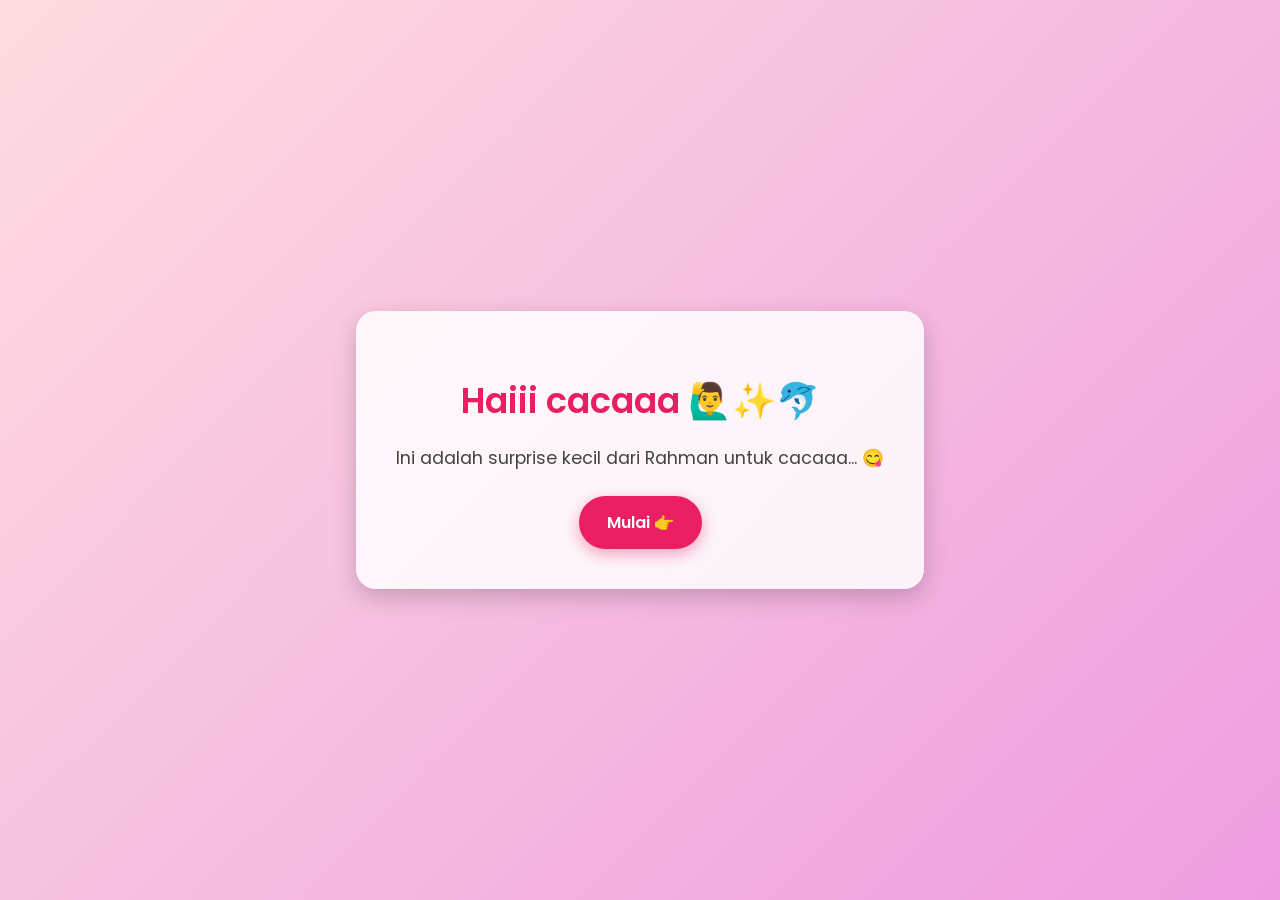
<file: index.html>
<!DOCTYPE html>
<html lang="id">
<head>
  <meta charset="UTF-8">
  <meta name="viewport" content="width=device-width, initial-scale=1.0">
  <title>Buat Cacaaa 🌸</title>
  <link href="https://fonts.googleapis.com/css2?family=Poppins:wght@400;600&display=swap" rel="stylesheet">
  <style>
    body.intro {
      margin: 0;
      padding: 0;
      font-family: 'Poppins', sans-serif;
      display: flex;
      justify-content: center;
      align-items: center;
      min-height: 100vh;
      text-align: center;
      background: linear-gradient(135deg, #ffdde1, #ee9cdf);
      overflow: hidden;
    }

    .container {
      background: rgba(255, 255, 255, 0.85);
      padding: 40px;
      border-radius: 20px;
      box-shadow: 0 8px 25px rgba(0,0,0,0.2);
      animation: fadeIn 1.2s ease;
      max-width: 90%;
    }

    .title {
      font-size: 2.2rem;
      font-weight: 600;
      color: #e91e63;
      margin-bottom: 15px;
      animation: popIn 1s ease;
    }

    .subtitle {
      font-size: 1.1rem;
      color: #444;
      margin-bottom: 25px;
      animation: fadeIn 2s ease;
    }

    .btn {
      display: inline-block;
      padding: 14px 28px;
      background: #e91e63;
      color: #fff;
      text-decoration: none;
      font-weight: 600;
      border-radius: 30px;
      transition: 0.3s ease;
      box-shadow: 0 5px 15px rgba(233,30,99,0.4);
      animation: bounce 2s infinite;
    }

    .btn:hover {
      background: #c2185b;
      transform: scale(1.05);
      box-shadow: 0 8px 20px rgba(233,30,99,0.6);
    }

    /* Animasi */
    @keyframes fadeIn {
      from { opacity: 0; transform: translateY(30px); }
      to { opacity: 1; transform: translateY(0); }
    }

    @keyframes popIn {
      0% { transform: scale(0.7); opacity: 0; }
      100% { transform: scale(1); opacity: 1; }
    }

    @keyframes bounce {
      0%, 100% { transform: translateY(0); }
      50% { transform: translateY(-6px); }
    }
  </style>
</head>
<body class="intro">
  <div class="container">
    <h1 class="title">Haiii cacaaa 🙋‍♂️✨🐬</h1>
    <p class="subtitle">Ini adalah surprise kecil dari Rahman untuk cacaaa... 😋</p>
    <a href="intro1.html" class="btn">Mulai 👉</a>
  </div>
</body>
</html>
</file>
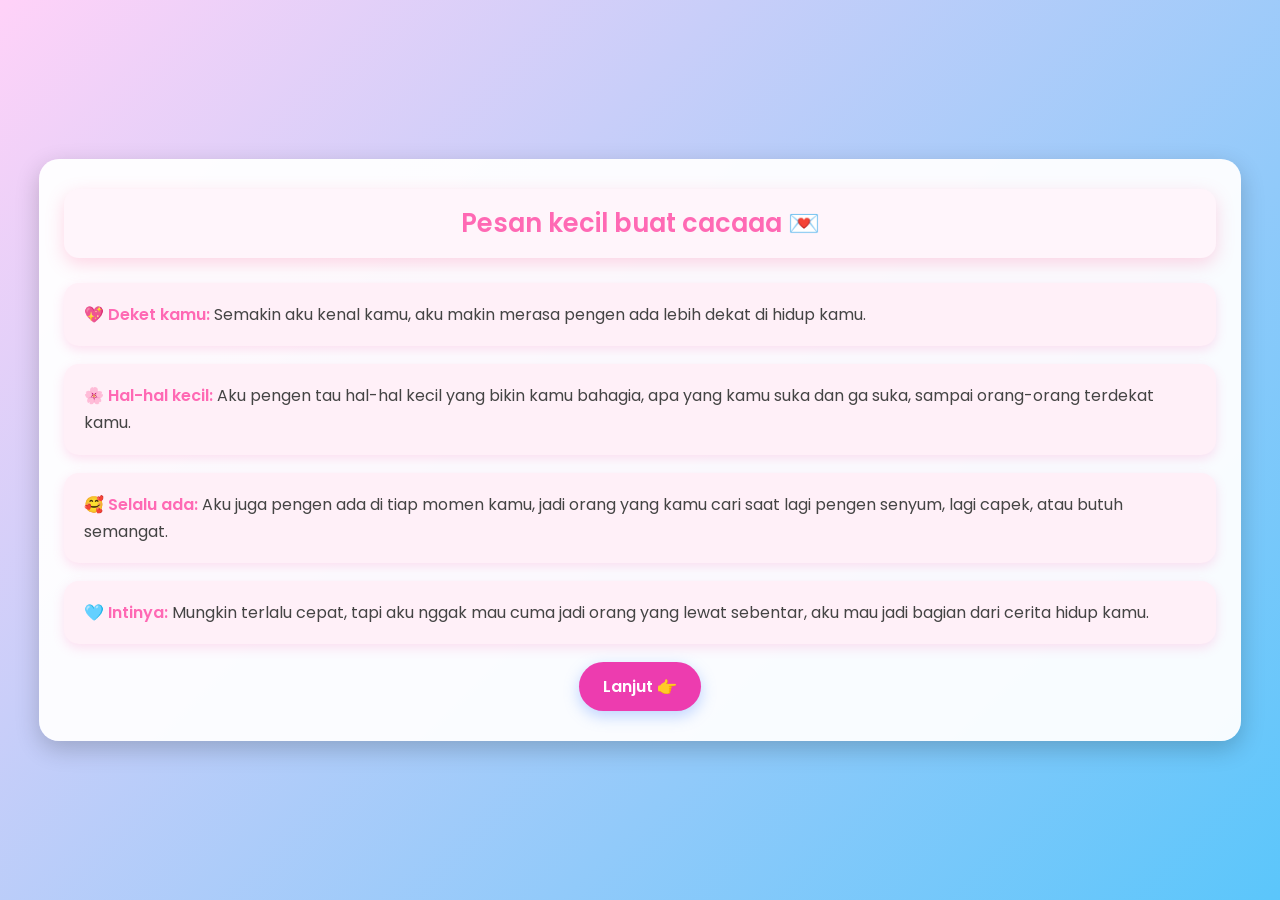
<file: intro1.html>
<!DOCTYPE html>
<html lang="id">
<head>
<meta charset="UTF-8">
<meta name="viewport" content="width=device-width, initial-scale=1.0">
<title>Pesan Kecil 1 💌</title>
<link href="https://fonts.googleapis.com/css2?family=Poppins:wght@400;600&display=swap" rel="stylesheet">
<style>
body.intro1 {
  margin: 0;
  padding: 0;
  font-family: 'Poppins', sans-serif;
  display: flex;
  justify-content: center;
  align-items: center;
  min-height: 100vh;
  background: linear-gradient(135deg, #ffd2f8, #5bc6fb);
}

.container {
  max-width: 90%;
  text-align: center;
  padding: 30px 25px;
  border-radius: 20px;
  background: rgba(255, 255, 255, 0.95);
  box-shadow: 0 8px 25px rgba(0,0,0,0.2);
}

/* Title box */
.title-box {
  background: #fff5fb;
  padding: 15px 20px;
  border-radius: 15px;
  margin-bottom: 25px;
  box-shadow: 0 6px 18px rgba(255, 97, 150, 0.25);
  animation: popUp 0.6s ease;
}
.title {
  font-size: 1.6rem;
  color: #ff69b4;
  margin: 0;
  font-weight: 600;
}

/* Story card */
.story-card {
  background: #fff0f8;
  padding: 18px 20px;
  border-radius: 15px;
  margin-bottom: 18px;
  text-align: left;
  box-shadow: 0 4px 12px rgba(255, 105, 180, 0.2);
  line-height: 1.7;
  font-size: 1rem;
  color: #444;
  opacity: 0;
  transform: scale(0.8);
  animation: popCard 0.6s forwards;
}

/* Animasi delay tiap card */
.card1 { animation-delay: 0.3s; }
.card2 { animation-delay: 0.8s; }
.card3 { animation-delay: 1.3s; }
.card4 { animation-delay: 1.8s; }

.story-card span.highlight {
  color: #ff69b4;
  font-weight: 600;
}

/* Button */
.btn {
  display: inline-block;
  padding: 12px 24px;
  background: #ed3caf;
  color: #fff;
  text-decoration: none;
  font-weight: 600;
  border-radius: 30px;
  transition: 0.3s ease;
  box-shadow: 0 5px 15px rgba(97, 150, 255, 0.4);
}
.btn:hover {
  background: #ff00a6;
  transform: scale(1.05);
  box-shadow: 0 8px 20px rgba(254, 101, 234, 0.6);
}

/* Animations */
@keyframes popUp {
  0% { transform: scale(0.7); opacity: 0; }
  70% { transform: scale(1.1); opacity: 1; }
  100% { transform: scale(1); }
}
@keyframes popCard {
  0% { opacity: 0; transform: scale(0.8) translateY(20px); }
  70% { opacity: 1; transform: scale(1.1) translateY(0); }
  100% { opacity: 1; transform: scale(1) translateY(0); }
}
</style>
</head>
<body class="intro1">
  <div class="container">
    <div class="title-box">
      <h1 class="title">Pesan kecil buat cacaaa 💌</h1>
    </div>

    <div class="story-card card1"><span class="highlight">💖 Deket kamu:</span> Semakin aku kenal kamu, aku makin merasa pengen ada lebih dekat di hidup kamu.</div>
    <div class="story-card card2"><span class="highlight">🌸 Hal-hal kecil:</span> Aku pengen tau hal-hal kecil yang bikin kamu bahagia, apa yang kamu suka dan ga suka, sampai orang-orang terdekat kamu.</div>
    <div class="story-card card3"><span class="highlight">🥰 Selalu ada:</span> Aku juga pengen ada di tiap momen kamu, jadi orang yang kamu cari saat lagi pengen senyum, lagi capek, atau butuh semangat.</div>
    <div class="story-card card4"><span class="highlight">🩵 Intinya:</span> Mungkin terlalu cepat, tapi aku nggak mau cuma jadi orang yang lewat sebentar, aku mau jadi bagian dari cerita hidup kamu.</div>

    <a href="intro2.html" class="btn">Lanjut 👉</a>
  </div>
</body>
</html>
</file>
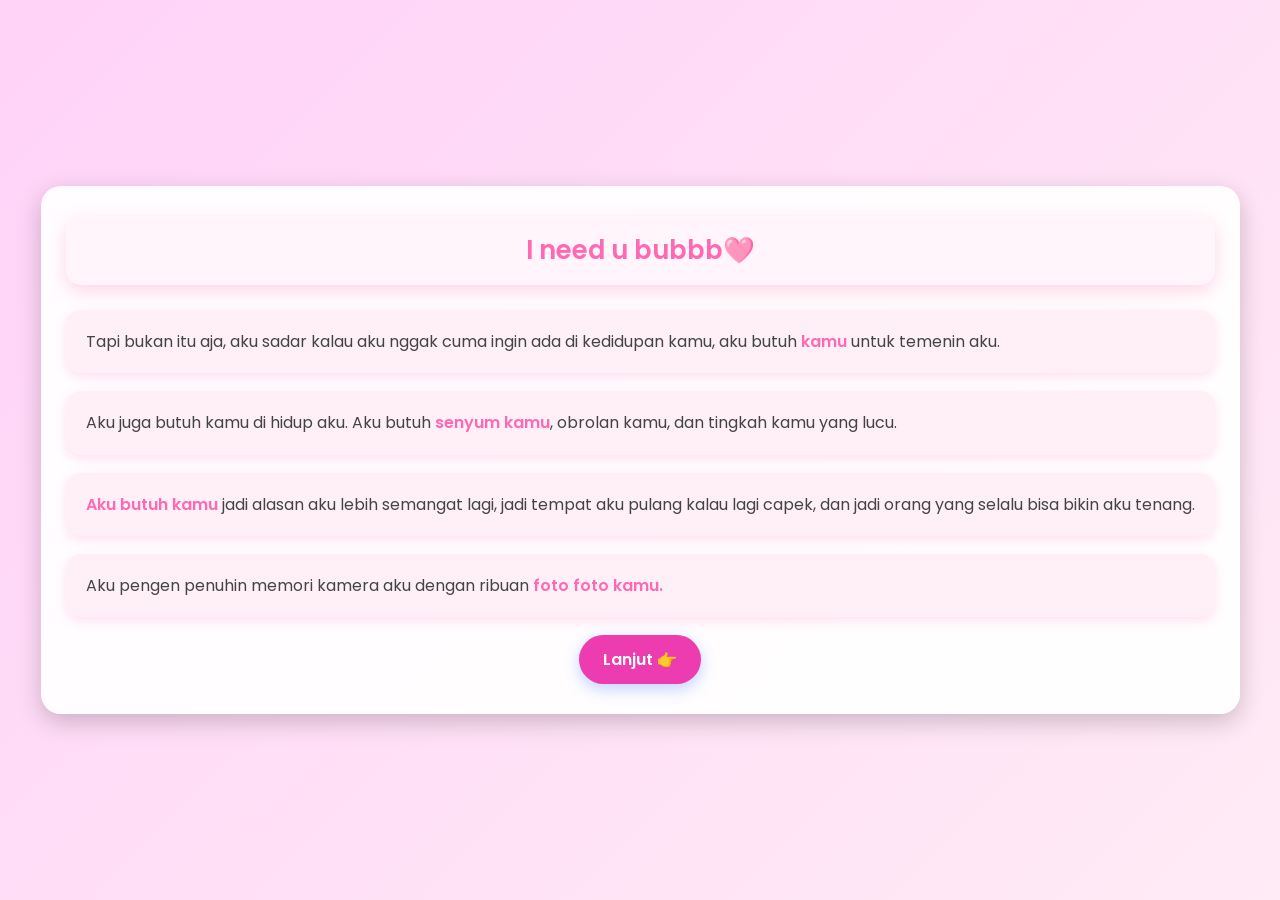
<file: intro2.html>
<!DOCTYPE html>
<html lang="id">
<head>
<meta charset="UTF-8">
<meta name="viewport" content="width=device-width, initial-scale=1.0">
<title>Pesan Kecil 2 💌</title>
<link href="https://fonts.googleapis.com/css2?family=Poppins:wght@400;600&display=swap" rel="stylesheet">
<style>
body.intro1 {
  margin: 0;
  padding: 0;
  font-family: 'Poppins', sans-serif;
  display: flex;
  justify-content: center;
  align-items: center;
  min-height: 100vh;
  background: linear-gradient(135deg, #ffd2f8, #ffebf5);
  overflow: hidden;
}

.container {
  max-width: 90%;
  text-align: center;
  padding: 30px 25px;
  border-radius: 20px;
  background: rgba(255, 255, 255, 0.95);
  box-shadow: 0 8px 25px rgba(0,0,0,0.2);
}

/* Title box */
.title-box {
  background: hsl(324, 100%, 98%);
  padding: 15px 20px;
  border-radius: 15px;
  margin-bottom: 25px;
  box-shadow: 0 6px 18px rgba(255, 97, 150, 0.25);
  animation: popUp 0.6s ease;
}
.title {
  font-size: 1.6rem;
  font-weight: 600;
  color: #ff69b4;
  margin: 0;
}

/* Story cards */
.story-card {
  background: #fff0f8;
  padding: 18px 20px;
  border-radius: 15px;
  margin-bottom: 18px;
  text-align: left;
  box-shadow: 0 4px 12px rgba(255, 105, 180, 0.2);
  line-height: 1.7;
  font-size: 1rem;
  color: #444;
  opacity: 0;
  transform: scale(0.8);
  animation: popCard 0.6s forwards;
}

.card1 { animation-delay: 0.3s; }
.card2 { animation-delay: 0.8s; }
.card3 { animation-delay: 1.3s; }
.card4 { animation-delay: 1.8s; }

.story-card span.highlight {
  color: #ff69b4;
  font-weight: 600;
}

/* Button */
.btn {
  display: inline-block;
  padding: 12px 24px;
  background: #ed3caf;
  color: #fff;
  text-decoration: none;
  font-weight: 600;
  border-radius: 30px;
  transition: 0.3s ease;
  box-shadow: 0 5px 15px rgba(97, 150, 255, 0.4);
}
.btn:hover {
  background: #ff00a6;
  transform: scale(1.05);
  box-shadow: 0 8px 20px rgba(254, 101, 234, 0.6);
}

/* Animations */
@keyframes popUp {
  0% { transform: scale(0.7); opacity: 0; }
  70% { transform: scale(1.1); opacity: 1; }
  100% { transform: scale(1); }
}
@keyframes popCard {
  0% { opacity: 0; transform: scale(0.8) translateY(20px); }
  70% { opacity: 1; transform: scale(1.1) translateY(0); }
  100% { opacity: 1; transform: scale(1) translateY(0); }
}
</style>
</head>
<body class="intro1">
<div class="container">
  <div class="title-box">
    <h1 class="title">I need u bubbb🩷</h1>
  </div>

  <div class="story-card card1">
    Tapi bukan itu aja, aku sadar kalau aku nggak cuma ingin ada di kedidupan kamu, aku butuh <span class="highlight">kamu</span> untuk temenin aku.
  </div>
  <div class="story-card card2">
    Aku juga butuh kamu di hidup aku. Aku butuh <span class="highlight">senyum kamu</span>, obrolan kamu, dan tingkah kamu yang lucu.
  </div>
  <div class="story-card card3">
    <span class="highlight">Aku butuh kamu</span> jadi alasan aku lebih semangat lagi, jadi tempat aku pulang kalau lagi capek, dan jadi orang yang selalu bisa bikin aku tenang.
  </div>
    <div class="story-card card4">
    Aku pengen penuhin memori kamera aku dengan ribuan <span class="highlight"> foto foto kamu.</span>
  </div>

  <a href="intro3.html" class="btn">Lanjut 👉</a>
</div>
</body>
</html>
</file>
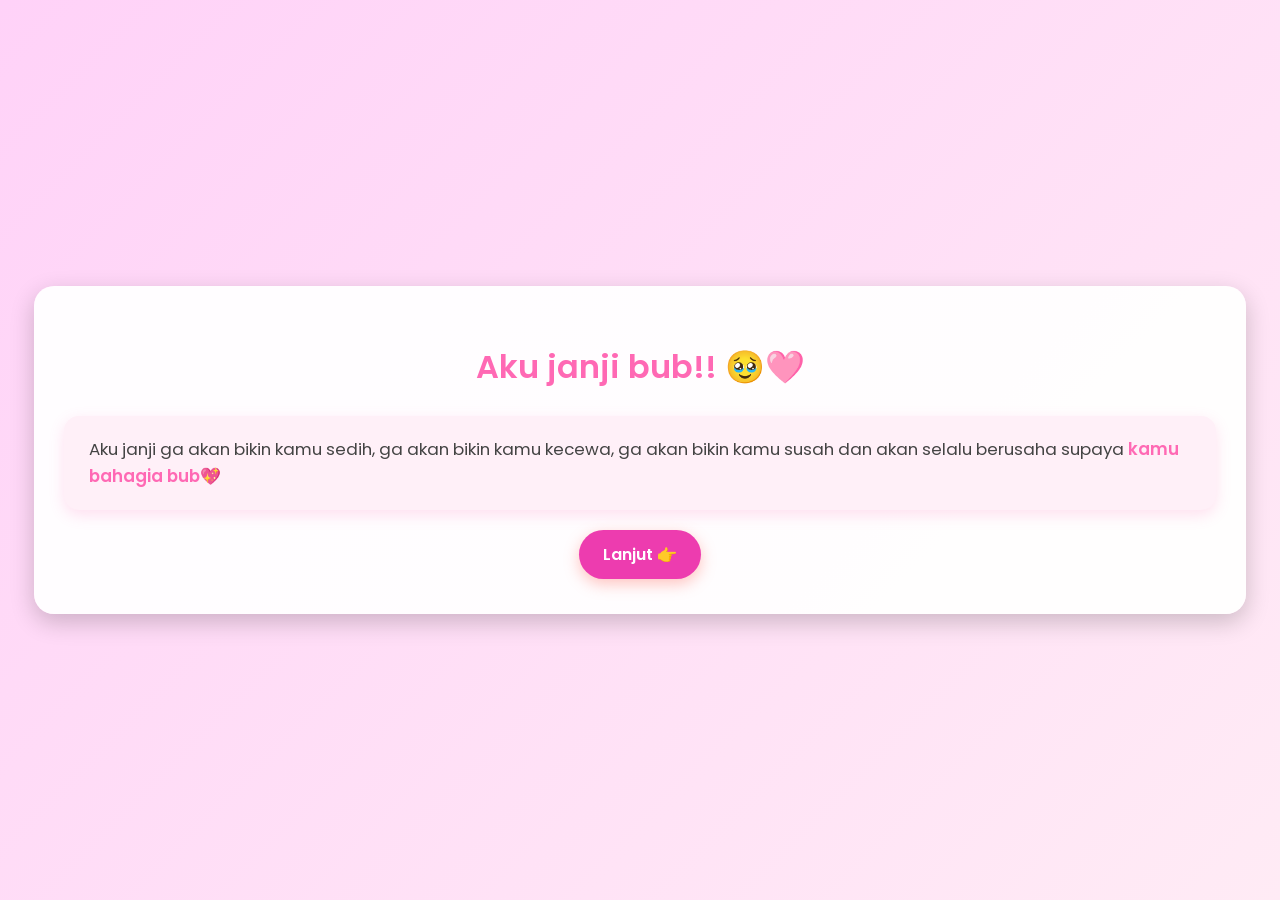
<file: intro3.html>
<!DOCTYPE html>
<html lang="id">
<head>
<meta charset="UTF-8">
<meta name="viewport" content="width=device-width, initial-scale=1.0">
<title>Love Cacaaaa 💖</title>
<link href="https://fonts.googleapis.com/css2?family=Poppins:wght@400;600&display=swap" rel="stylesheet">
<style>
body.intro1 {
  margin: 0;
  padding: 0;
  font-family: 'Poppins', sans-serif;
  display: flex;
  justify-content: center;
  align-items: center;
  min-height: 100vh;
  text-align: center;
  background: linear-gradient(135deg, #ffd2f8, #ffebf5);
  overflow: hidden;
}

/* Container */
.container {
  background: rgba(255, 255, 255, 0.95);
  padding: 35px 30px;
  border-radius: 20px;
  box-shadow: 0 8px 25px rgba(0,0,0,0.2);
  max-width: 90%;
  animation: fadeIn 1s ease;
}

/* Title with animation */
.title {
  font-size: 2rem;
  font-weight: 600;
  color: #ff69b4;
  margin-bottom: 25px;
  animation: popUp 0.6s ease;
}

/* Single story box */
.story-box {
  background: #fff0f8;
  padding: 20px 25px;
  border-radius: 15px;
  text-align: left;
  box-shadow: 0 5px 15px rgba(255,105,180,0.2);
  font-size: 1.05rem;
  line-height: 1.6;
  color: #444;
  animation: popUp 0.8s ease;
}

/* Highlight important text */
.story-box span.highlight {
  color: #ff69b4;
  font-weight: 600;
}

/* Button */
.btn {
  display: inline-block;
  margin-top: 20px;
  padding: 12px 24px;
  background: #ed3caf;
  color: #fff;
  text-decoration: none;
  font-weight: 600;
  border-radius: 30px;
  transition: 0.3s ease;
  box-shadow: 0 5px 15px rgba(255,111,97,0.4);
}

.btn:hover {
  background: #ff00a6;
  transform: scale(1.05);
  box-shadow: 0 8px 20px rgba(255,111,97,0.6);
}

/* Animations */
@keyframes fadeIn {
  from { opacity: 0; transform: translateY(20px); }
  to { opacity: 1; transform: translateY(0); }
}

@keyframes popUp {
  0% { transform: scale(0.7); opacity: 0; }
  70% { transform: scale(1.1); opacity: 1; }
  100% { transform: scale(1); }
}
</style>
</head>
<body class="intro1">
<div class="container">
  <h1 class="title">Aku janji bub!! 🥹🩷</h1>
  
  <div class="story-box">
    Aku janji ga akan bikin kamu sedih, ga akan bikin kamu kecewa, ga akan bikin kamu susah 
    dan akan selalu berusaha supaya <span class="highlight">kamu bahagia bub💖</span>
  </div>

  <a href="page1.html" class="btn">Lanjut 👉</a>
</div>
</body>
</html>
</file>
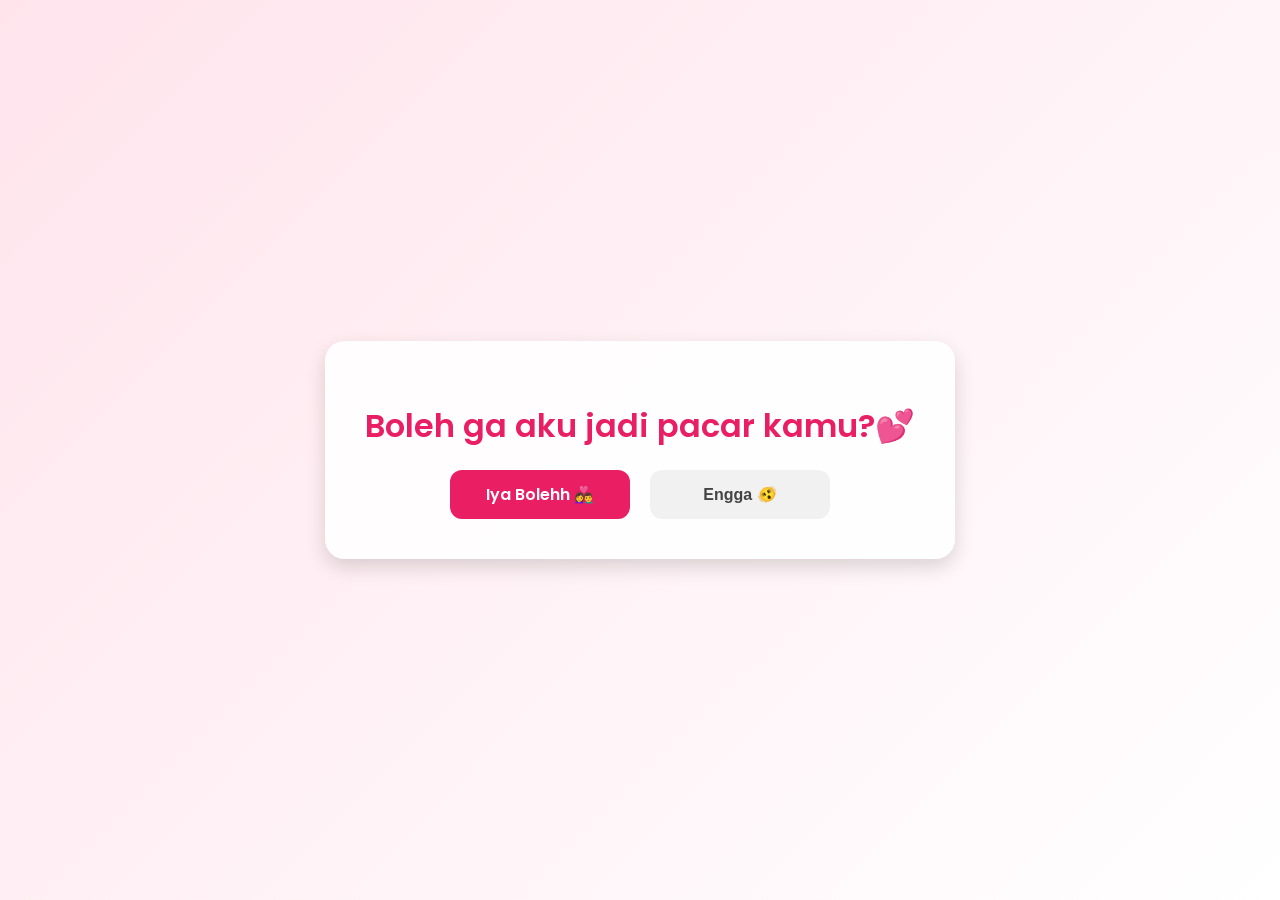
<file: page1.html>
<!DOCTYPE html>
<html lang="id">
<head>
  <meta charset="UTF-8">
  <meta name="viewport" content="width=device-width, initial-scale=1.0">
  <title>Pertanyaan buat Cacaaa</title>
  <link href="https://fonts.googleapis.com/css2?family=Poppins:wght@400;600&display=swap" rel="stylesheet">
  <style>
    body.page1 {
      margin: 0;
      padding: 0;
      font-family: 'Poppins', sans-serif;
      display: flex;
      justify-content: center;
      align-items: center;
      height: 100vh;
      text-align: center;
      background: linear-gradient(135deg, #ffe4ec, #fff);
    }

    .container {
      background: rgba(255, 255, 255, 0.9);
      padding: 40px;
      border-radius: 20px;
      box-shadow: 0 8px 20px rgba(0,0,0,0.15);
      animation: fadeIn 1.2s ease;
    }

    .title {
      font-size: 2rem;
      font-weight: 600;
      color: #e91e63;
      margin-bottom: 20px;
    }

    .button-wrapper {
      display: flex;
      justify-content: center;
      gap: 20px;
    }

    .btn {
      display: inline-flex;
      justify-content: center;
      align-items: center;
      width: 180px; /* lebar seragam */
      padding: 12px 0;
      border: none;
      border-radius: 12px;
      font-size: 1rem;
      font-weight: 600;
      cursor: pointer;
      transition: 0.3s ease;
      text-decoration: none;
    }

    .yes-btn {
      background: #e91e63;
      color: #fff;
    }

    .yes-btn:hover {
      background: #c2185b;
    }

    .no-btn {
      background: #f1f1f1;
      color: #444;
    }

    .no-btn:hover {
      background: #ddd;
    }

    @keyframes fadeIn {
      from { opacity: 0; transform: translateY(20px); }
      to { opacity: 1; transform: translateY(0); }
    }
  </style>
</head>
<body class="page1">
  <div class="container">
    <h1 class="title">Boleh ga aku jadi pacar kamu?💕</h1>
    <div class="button-wrapper">
      <a href="page2.html" class="btn yes-btn">Iya Bolehh 👩‍❤️‍👨</a>
      <button class="btn no-btn" id="noBtn">Engga 🫨</button>
    </div>
  </div>

  <script>
    const noBtn = document.getElementById("noBtn");
    noBtn.addEventListener("click", () => {
      noBtn.innerText = "Jht bgt bjir, Klik boleh dong bubb😘";
    });
  </script>
</body>
</html>
</file>
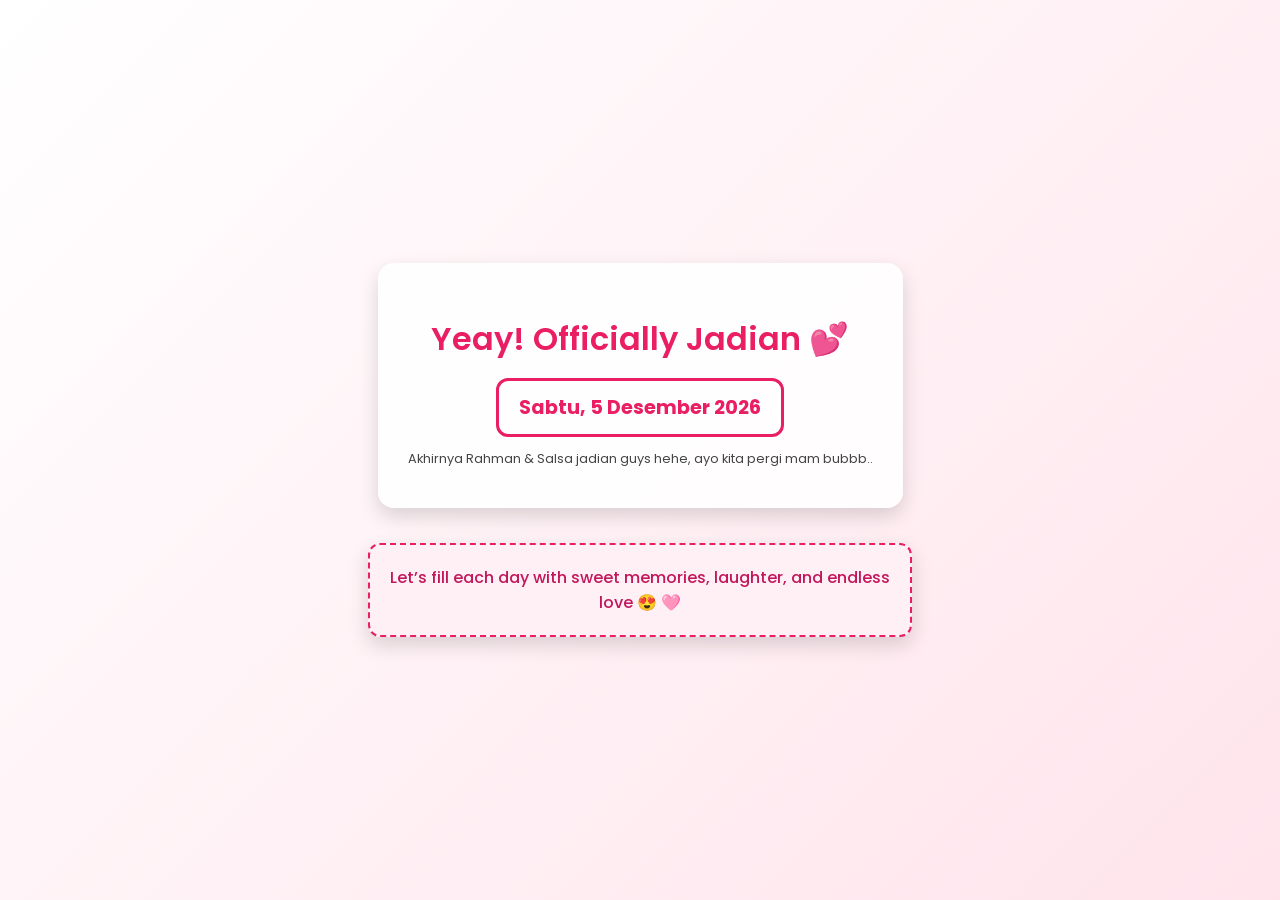
<file: page2.html>
<!DOCTYPE html>
<html lang="id">
<head>
  <meta charset="UTF-8">
  <meta name="viewport" content="width=device-width, initial-scale=1.0">
  <title>Yeay, Officially hehhehe🎉</title>
  <link href="https://fonts.googleapis.com/css2?family=Poppins:wght@400;600&display=swap" rel="stylesheet">
  <link rel="stylesheet" href="style.css">
  <style>
    body.page2 {
      margin: 0;
      padding: 0;
      font-family: 'Poppins', sans-serif;
      display: flex;
      justify-content: center;
      align-items: center;
      flex-direction: column;
      min-height: 100vh;
      text-align: center;
      background: linear-gradient(135deg, #fff, #ffe4ec);
    }

    .container {
      background: rgba(255, 255, 255, 0.9);
      padding: 30px;
      border-radius: 16px;
      margin: 15px;
      box-shadow: 0 8px 20px rgba(0,0,0,0.15);
      animation: fadeIn 1s ease;
    }

    .title {
      font-size: 2rem;
      font-weight: 600;
      color: #e91e63;
      margin-bottom: 15px;
    }

    .subtitle {
      font-size: 1.2rem;
      color: #444;
      margin-bottom: 10px;
    }
     .text {
      font-size: 0.8rem;
      color: #444;
      margin-bottom: 10px;
    }

    .date-box {
      display: inline-block;
      padding: 12px 20px;
      border: 3px solid #e91e63;
      border-radius: 12px;
      font-size: 1.2rem;
      font-weight: bold;
      color: #e91e63;
      animation: glowing 2s infinite;
    }

    .message-box {
      background: #fff0f6;
      border: 2px dashed #e91e63;
      padding: 20px;
      margin-top: 20px;
      border-radius: 12px;
      font-size: 1rem;
      color: #c2185b;
      font-weight: 500;
      animation: fadeIn 2s ease;
    }

    @keyframes fadeIn {
      from { opacity: 0; transform: translateY(20px); }
      to { opacity: 1; transform: translateY(0); }
    }

    @keyframes glowing {
      0% { box-shadow: 0 0 5px #e91e63; }
      50% { box-shadow: 0 0 20px #e91e63; }
      100% { box-shadow: 0 0 5px #e91e63; }
    }
  </style>
</head>
<body class="page2">
  <div class="container">
    <h1 class="title">Yeay! Officially Jadian 💕</h1>
    <!-- <p class="subtitle">Tanggal spesial kita:</p> -->
    <div class="date-box" id="dateBox"></div>
    <p class="text">Akhirnya Rahman & Salsa jadian guys hehe, ayo kita pergi mam bubbb..</p>
  </div>

  <!-- container tambahan -->
  <div class="container message-box">
    Let’s fill each day with sweet memories, laughter, and endless love 😍 🩷
    <br> 
  </div>

  <script>
    // Ambil tanggal hari ini saat tombol "Iya" diklik
    const today = new Date();
    const options = { weekday: 'long', year: 'numeric', month: 'long', day: 'numeric' };
    document.getElementById("dateBox").innerText = today.toLocaleDateString('id-ID', options);
  </script>
</body>
</html>
</file>
<file: style.css>
/* GENERAL */
body {
  margin: 0;
  padding: 0;
  font-family: "Poppins", sans-serif;
  display: flex;
  justify-content: center;
  align-items: center;
  min-height: 100vh;
  text-align: center;
}

.container {
  max-width: 500px;
  padding: 20px;
}

/* PAGE 1 */
body.page1 {
  background: linear-gradient(135deg, #ffdde1, #ee9ca7);
}

.page1 .title {
  font-size: 28px;
  font-weight: 600;
  margin-bottom: 40px;
  color: #d81b60;
}

.button-wrapper {
  display: flex;
  flex-direction: column;
  gap: 18px;
  align-items: center;
}

.btn {
  font-size: 18px;
  padding: 12px 28px;
  border: none;
  border-radius: 12px;
  cursor: pointer;
  transition: all 0.3s ease;
}

.yes-btn {
  background: #4caf50;
  color: white;
  text-decoration: none;
}
.yes-btn:hover {
  background: #388e3c;
  transform: scale(1.05);
}

.no-btn {
  background: #f44336;
  color: white;
  position: relative;
  transition: transform 0.3s ease;
}

/* posisi gerakan */
.no-btn.center { transform: translateX(0); }
.no-btn.left   { transform: translateX(-100px); }
.no-btn.right  { transform: translateX(100px); }

/* klik effect */
.btn:active {
  transform: scale(0.95);
}

/* Fade-in animasi judul */
.fade-in {
  animation: fadeIn 1.2s ease-in-out;
}
@keyframes fadeIn {
  from { opacity: 0; transform: translateY(-20px); }
  to   { opacity: 1; transform: translateY(0); }
}
</file>
